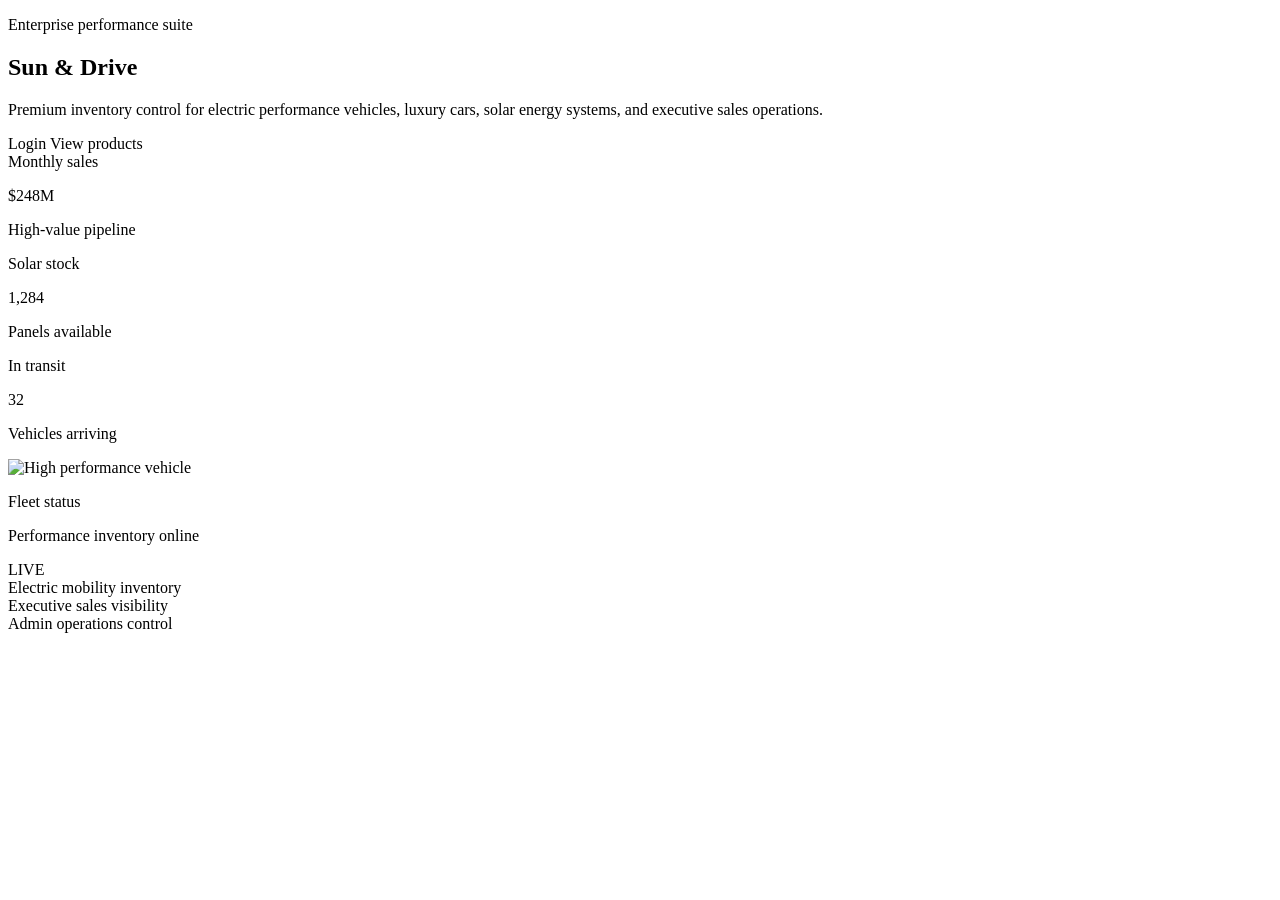
<file: src/main/resources/templates/index.html>
<!DOCTYPE html>
<html lang="en" xmlns:th="http://www.thymeleaf.org">

<head th:replace="~{layout/layout :: head}"></head>

<body>
<div class="min-h-screen bg-[#07090d] text-white"
     th:style="'background-image:
     linear-gradient(90deg, rgba(7,9,13,0.94) 0%, rgba(7,9,13,0.72) 42%, rgba(7,9,13,0.38) 100%), url(' + @{/images/indexImage.png} + ');
               background-size: cover;
               background-position: center;
               background-repeat: no-repeat;
               background-attachment: fixed;'">

    <div class="flex min-h-screen">
        <aside th:replace="~{layout/layout :: sidebar}"></aside>

        <main class="flex-1 px-6 py-8 lg:px-10">
            <section class="min-h-[calc(100vh-4rem)] flex flex-col justify-center">
                <div class="w-full max-w-6xl border border-white/15 bg-white/[0.055] backdrop-blur-xl shadow-2xl rounded-[28px] p-7 md:p-10 lg:p-12">
                    <div class="grid grid-cols-1 xl:grid-cols-[1.05fr_0.95fr] gap-10 items-center">
                        <div>
                            <p class="font-data text-xs md:text-sm text-red-200/85 tracking-[0.32em] uppercase">
                                Enterprise performance suite
                            </p>

                            <h1 class="mt-5 font-brand text-4xl md:text-6xl leading-tight tracking-[0.08em]">
                                Sun & Drive
                            </h1>

                            <p class="mt-5 max-w-2xl text-lg text-white/78 leading-relaxed">
                                Premium inventory control for electric performance vehicles, luxury cars, solar energy systems, and executive sales operations.
                            </p>

                            <div class="mt-8 flex flex-wrap gap-4">
                                <a th:href="@{/login}"
                                   class="inline-flex items-center justify-center gap-3 rounded-xl bg-gradient-to-r from-[#b91c1c] to-[#ef4444] px-6 py-3 font-semibold text-white shadow-lg shadow-red-950/40 transition hover:from-[#991b1b] hover:to-[#dc2626]">
                                    <i class="fa-solid fa-right-to-bracket"></i>
                                    <span>Login</span>
                                </a>

                                <a th:href="@{/products}"
                                   class="inline-flex items-center justify-center gap-3 rounded-xl border border-white/25 bg-white/[0.06] px-6 py-3 font-semibold text-white transition hover:bg-white/[0.12]">
                                    <span>View products</span>
                                </a>
                            </div>

                            <div class="mt-10 grid grid-cols-1 sm:grid-cols-3 gap-4">
                                <article class="rounded-2xl border border-white/12 bg-black/30 p-5">
                                    <div class="flex items-center justify-between text-white/70">
                                        <span class="font-data text-xs tracking-[0.18em] uppercase">Monthly sales</span>
                                        <i class="fa-solid fa-arrow-trend-up text-red-300"></i>
                                    </div>
                                    <p class="mt-4 font-data text-2xl font-semibold">$248M</p>
                                    <p class="mt-1 text-sm text-white/55">High-value pipeline</p>
                                </article>

                                <article class="rounded-2xl border border-white/12 bg-black/30 p-5">
                                    <div class="flex items-center justify-between text-white/70">
                                        <span class="font-data text-xs tracking-[0.18em] uppercase">Solar stock</span>
                                        <i class="fa-solid fa-solar-panel text-red-300"></i>
                                    </div>
                                    <p class="mt-4 font-data text-2xl font-semibold">1,284</p>
                                    <p class="mt-1 text-sm text-white/55">Panels available</p>
                                </article>

                                <article class="rounded-2xl border border-white/12 bg-black/30 p-5">
                                    <div class="flex items-center justify-between text-white/70">
                                        <span class="font-data text-xs tracking-[0.18em] uppercase">In transit</span>
                                        <i class="fa-solid fa-route text-red-300"></i>
                                    </div>
                                    <p class="mt-4 font-data text-2xl font-semibold">32</p>
                                    <p class="mt-1 text-sm text-white/55">Vehicles arriving</p>
                                </article>
                            </div>
                        </div>

                        <div class="hidden xl:block">
                            <div class="relative overflow-hidden rounded-[26px] border border-white/15 bg-black/35 shadow-2xl">
                                <img class="h-[470px] w-full object-cover"
                                     th:src="@{/images/indexImage.png}"
                                     alt="High performance vehicle">
                                <div class="absolute inset-x-0 bottom-0 border-t border-white/10 bg-black/55 p-5 backdrop-blur-md">
                                    <div class="flex items-center justify-between gap-4">
                                        <div>
                                            <p class="font-data text-xs tracking-[0.22em] text-white/55 uppercase">Fleet status</p>
                                            <p class="mt-1 text-lg font-semibold">Performance inventory online</p>
                                        </div>
                                        <span class="rounded-full border border-green-300/30 bg-green-400/15 px-3 py-1 font-data text-xs text-green-200">LIVE</span>
                                    </div>
                                </div>
                            </div>
                        </div>
                    </div>
                </div>

                <div class="mt-5 grid max-w-6xl grid-cols-1 gap-4 md:grid-cols-3">
                    <div class="flex items-center gap-3 border border-white/10 bg-black/30 px-5 py-4 backdrop-blur-md rounded-2xl">
                        <span class="flex h-10 w-10 shrink-0 items-center justify-center rounded-xl border border-red-300/20 bg-red-500/12 text-red-200">
                            <i class="fa-solid fa-bolt"></i>
                        </span>
                        <span class="text-sm text-white/70">Electric mobility inventory</span>
                    </div>
                    <div class="flex items-center gap-3 border border-white/10 bg-black/30 px-5 py-4 backdrop-blur-md rounded-2xl">
                        <span class="flex h-10 w-10 shrink-0 items-center justify-center rounded-xl border border-red-300/20 bg-red-500/12 text-red-200">
                            <i class="fa-solid fa-chart-line"></i>
                        </span>
                        <span class="text-sm text-white/70">Executive sales visibility</span>
                    </div>
                    <div class="flex items-center gap-3 border border-white/10 bg-black/30 px-5 py-4 backdrop-blur-md rounded-2xl">
                        <span class="flex h-10 w-10 shrink-0 items-center justify-center rounded-xl border border-red-300/20 bg-red-500/12 text-red-200">
                            <i class="fa-solid fa-user-shield"></i>
                        </span>
                        <span class="text-sm text-white/70">Admin operations control</span>
                    </div>
                </div>
            </section>
        </main>
    </div>
</div>

</body>
</html>
</file>
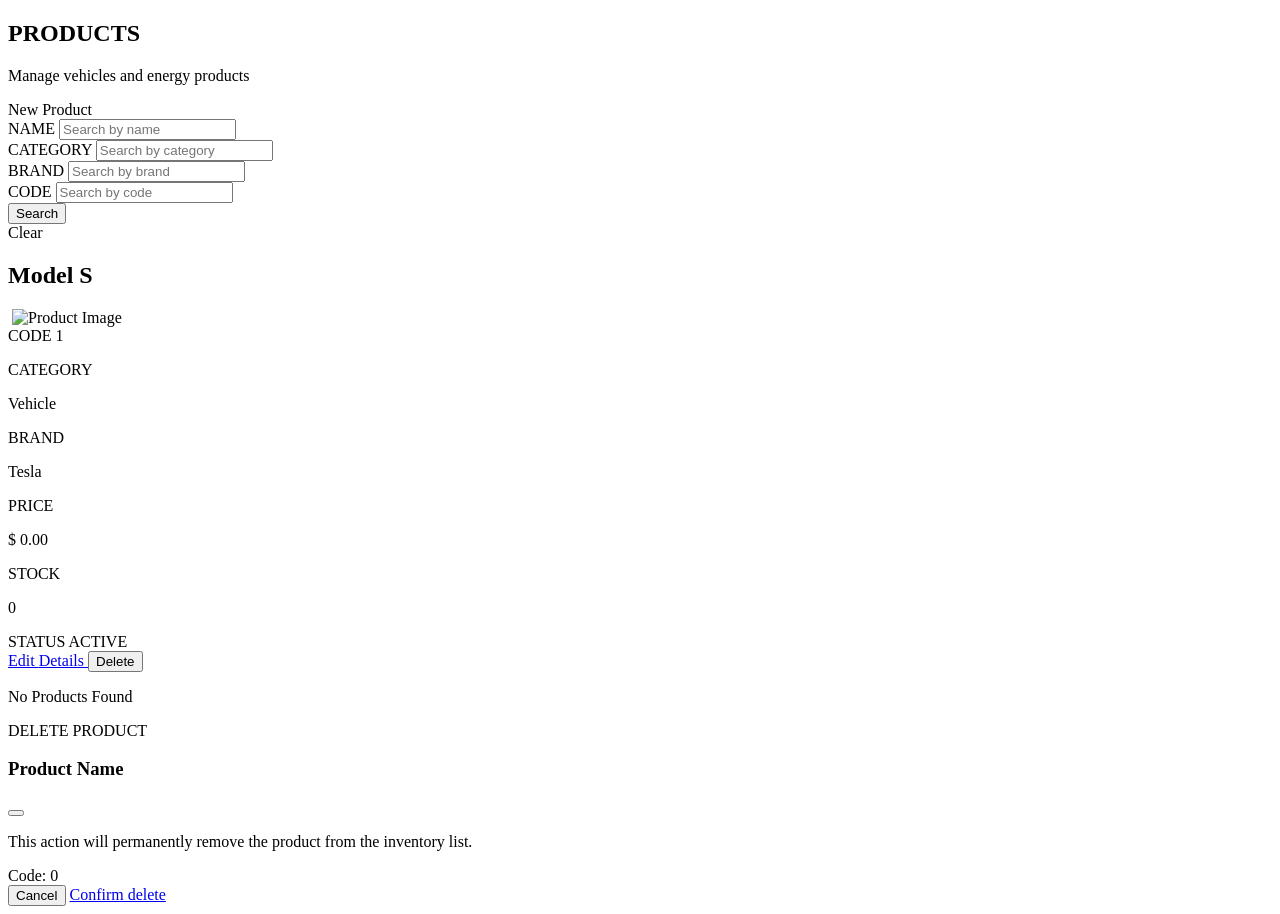
<file: src/main/resources/templates/products/listProducts.html>
<!DOCTYPE html>
<html lang="en" xmlns:th="http://www.thymeleaf.org">
<head th:replace="layout/layout :: head"></head>
<body class="min-h-screen bg-black text-white"
      th:style="'background-image: linear-gradient(rgba(0,0,0,0.35), rgba(0,0,0,0.50)), url(' + @{/images/indexImage.png} + '); background-size: cover; background-position: center; background-repeat: no-repeat; background-attachment: fixed;'">

<div class="flex min-h-screen">
    <aside th:replace="layout/layout :: sidebar"></aside>
    <main class="flex-1 px-8 py-6">

        <div th:if="${mensajeExito}" id = "alertSuccess"  class = "fixed top-4 left-1/2 -translate-x-1/2 z-50 bg-green-600 text-white px-6 py-3 rounded-xl shadow-xl font-semibold transition-all duration-500">
            <span th:text="${mensajeExito}"></span>
        </div>
        <div th:if="${mensajeError}" id="alertError" class="fixed top-4 left-1/2 -translate-x-1/2 z-50 bg-red-600 text-white px-6 py-3 rounded-xl shadow-xl font-semibold transition-all duration-500">
            <span th:text="${mensajeError}"></span>
        </div>
        <section class="w-full max-w-7xl mx-auto rounded-[28px] bg-[rgba(30,30,30,0.50)]
                        backdrop-blur-md border border-white/20 shadow-2xl p-6">
            <div class="flex flex-col lg:flex-row lg:items-center
                        lg:justify-between gap-4 mb-6">
                <div>
                    <h1 class="text-3xl font-light tracking-[0.25em]">PRODUCTS</h1>
                    <p class="text-white/70 mt-2">
                        Manage vehicles and energy products
                    </p>
                </div>
                <a th:href="@{/products/new}" class="inline-flex items-center gap-2 rounded-xl bg-gradient-to-r from-[#b91c1c] to-[#ef4444] px-5 py-3 font-semibold shadow-lg shadow-red-950/40 transition hover:from-[#991b1b] hover:to-[#dc2626]">
                    <i class="fa-solid fa-plus"></i>
                    <span>New Product</span>
                </a>

            </div>

            <form th:action="@{/products}" method="get" class="grid grid-cols-1 md:grid-cols-2 xl:grid-cols-6 gap-4 mb-8 items-end">
                <div>
                    <label class="block text-sm text-white/80 mb-2 tracking-[0.15em]">NAME</label>
                    <input type="text" name="nombreProd" th:value="${nombreProd}" placeholder="Search by name" class="h-12 w-full rounded-xl border border-white/20 bg-black/30 px-4 text-white placeholder-white/40 focus:outline-none focus:ring-2 focus:ring-red-500">
                </div>
                <div>
                    <label class="block text-sm text-white/80 mb-2 tracking-[0.15em]">CATEGORY</label>
                    <input type="text" name="categoria" th:value="${categoria}" placeholder="Search by category" class="h-12 w-full rounded-xl border border-white/20 bg-black/30 px-4 text-white placeholder-white/40 focus:outline-none focus:ring-2 focus:ring-red-500">
                </div>
                <div>
                    <label class="block text-sm text-white/80 mb-2 tracking-[0.15em]">BRAND</label>
                    <input type="text" name="marca" th:value="${marca}" placeholder="Search by brand" class="h-12 w-full rounded-xl border border-white/20 bg-black/30 px-4 text-white placeholder-white/40 focus:outline-none focus:ring-2 focus:ring-red-500">
                </div>

                <div>
                    <label class="block text-sm text-white/80 mb-2 tracking-[0.15em]">CODE</label>
                    <input type="number" name="idProd" th:value="${idProd}" placeholder="Search by code" class="h-12 w-full rounded-xl border border-white/20 bg-black/30 px-4 text-white placeholder-white/40 focus:outline-none focus:ring-2 focus:ring-red-500">
                </div>

                <div>
                    <button type="submit" class="flex h-12 w-full items-center justify-center gap-2 rounded-xl border border-white/20 bg-white/15 px-4 font-semibold shadow-md transition hover:bg-white/25">
                        <i class="fa-solid fa-magnifying-glass"></i>
                        <span>Search</span>
                    </button>
                </div>

                <div>
                    <a th:href="@{/products}" class="flex h-12 w-full items-center justify-center rounded-xl border border-white/20 bg-white/10 px-4 font-semibold transition hover:bg-white/30">
                        Clear
                    </a>
                </div>
            </form>

            <div th:if="${not #lists.isEmpty(products)}" class="grid grid-cols-1 sm:grid-cols-2 xl:grid-cols-3 gap-6">
                <div th:each="product : ${products}" class="rounded-[24px] overflow-hidden border border-white/15 bg-[rgba(255,255,255,0.08)] shadow-xl backdrop-blur-sm">
                    <div class="bg-white/25 px-4 py-3 text-center">
                        <h2 class="text-md tracking-[0.18em] font-semibold" th:text="${product.nombreProd}">Model S</h2>
                    </div>

                    <div class="bg-white/90 h-[220px] flex items-center justify-center overflow-hidden">
                        <img th:if="${product.fotoUrl != null and !#strings.isEmpty(product.fotoUrl) and !#strings.equalsIgnoreCase(product.fotoUrl, 'null')}"
                             th:src="${product.fotoUrl}"
                             th:alt="${product.nombreProd}"
                             onerror="this.onerror=null;this.src='/images/notAvailable.jpg';"
                             class="block h-full w-full object-cover">
                        <img th:unless="${product.fotoUrl != null and !#strings.isEmpty(product.fotoUrl) and !#strings.equalsIgnoreCase(product.fotoUrl, 'null')}"
                             th:src="@{/static/images/renault4.jpg}"
                             alt="Product Image"
                             class="block h-full w-full object-cover">
                    </div>

                    <div class="p-5 space-y-4">
                        <div class="flex items-center justify-between text-sm text-white/70 tracking-[0.12em]">
                            <span>CODE</span>
                            <span th:text="${product.idProd}">1</span>
                        </div>

                        <div class="grid grid-cols-2 gap-4 text-sm">
                            <div class="rounded-2xl bg-black/20 p-4">
                                <p class="text-white/60 tracking-[0.12em] mb-1">CATEGORY</p>
                                <p class="font-semibold" th:text="${product.categoria}">Vehicle</p>
                            </div>
                            <div class="rounded-2xl bg-black/20 p-4">
                                <p class="text-white/60 tracking-[0.12em] mb-1">BRAND</p>
                                <p class="font-semibold" th:text="${product.marca}">Tesla</p>
                            </div>
                            <div class="rounded-2xl bg-black/20 p-4">
                                <p class="text-white/60 tracking-[0.12em] mb-1">PRICE</p>
                                <p class="font-semibold" th:text="${'$ ' + product.precio}">$ 0.00</p>
                            </div>
                            <div class="rounded-2xl bg-black/20 p-4">
                                <p class="text-white/60 tracking-[0.12em] mb-1">STOCK</p>
                                <p class="font-semibold" th:text="${product.stock}">0</p>
                            </div>
                        </div>

                        <div class="flex items-center justify-between rounded-2xl bg-black/20 px-4 py-3">
                            <span class="text-white/60 tracking-[0.12em] text-sm">STATUS</span>
                            <span class="px-3 py-1 rounded-full text-sm font-semibold bg-lime-500/20 text-lime-200"
                                  th:text="${product.estadoProd}">ACTIVE</span>
                        </div>

                        <div class="grid grid-cols-3 gap-3 pt-2">
                            <a href="#" class="rounded-2xl bg-white/10 hover:bg-white/20 border border-white/15 transition px-4 py-3 text-sm font-semibold tracking-[0.1em] text-center">
                                Edit
                            </a>
                            <a href="#" class="rounded-2xl bg-gradient-to-r from-[#b91c1c] to-[#ef4444] border border-red-400/20 transition px-4 py-3 text-sm font-semibold tracking-[0.1em] text-center shadow-md shadow-red-950/30 hover:from-[#991b1b] hover:to-[#dc2626]">
                                Details
                            </a>
                            <button type="button"
                                    th:attr="onclick='confirmarEliminar(' + ${product.idProd} + ', &quot;' + ${product.nombreProd} + '&quot;)'"
                                    class="rounded-2xl bg-black/30 hover:bg-black/45 border border-white/10 transition px-4 py-3 text-sm font-semibold tracking-[0.1em] text-center text-red-200">
                                Delete
                            </button>
                        </div>
                    </div>
                </div>
            </div>

    <div th:if="${#lists.isEmpty(products)}" class="text-center py-16 text-white/70">
        <i class="fa-solid fa-box-open text-5xl mb-4">
        </i>
        <p class="text-xl tracking-[0.15em]">
            No Products Found
        </p>
    </div>
</section>
</main>
</div>
<div id="modalEliminar" class="fixed inset-0 z-50 hidden items-center justify-center bg-black/70 px-4">
    <div class="w-full max-w-md rounded-[24px] border border-white/15 bg-[rgba(24,24,24,0.96)] p-6 shadow-2xl backdrop-blur-md">
        <div class="flex items-start justify-between gap-4">
            <div>
                <p class="text-sm font-semibold tracking-[0.18em] text-red-300">DELETE PRODUCT</p>
                <h3 id="modalDeleteTitle" class="mt-2 text-2xl font-semibold text-white">Product Name</h3>
            </div>
            <button type="button"
                    onclick="cerrarModal()"
                    class="flex h-10 w-10 items-center justify-center rounded-full border border-white/10 bg-white/5 text-white/70 transition hover:bg-white/10 hover:text-white"
                    aria-label="Close modal">
                <i class="fa-solid fa-xmark"></i>
            </button>
        </div>

        <p class="mt-4 text-sm leading-6 text-white/70">
            This action will permanently remove the product from the inventory list.
        </p>

        <div class="mt-5 rounded-2xl border border-red-400/15 bg-red-500/10 px-4 py-3 text-sm text-red-100">
            <span class="font-semibold">Code:</span>
            <span id="modalDeleteCode">0</span>
        </div>

        <div class="mt-6 flex flex-col-reverse gap-3 sm:flex-row sm:justify-end">
            <button type="button"
                    onclick="cerrarModal()"
                    class="inline-flex h-12 items-center justify-center rounded-xl border border-white/15 bg-white/10 px-5 font-semibold text-white transition hover:bg-white/20">
                Cancel
            </button>
            <a id="btnConfirmarDelete"
               href="#"
               class="inline-flex h-12 items-center justify-center rounded-xl bg-gradient-to-r from-[#991b1b] to-[#ef4444] px-5 font-semibold text-white shadow-lg shadow-red-950/40 transition hover:from-[#7f1d1d] hover:to-[#dc2626]">
                Confirm delete
            </a>
        </div>
    </div>
</div>
<script>
    document.addEventListener('DOMContentLoaded', function () {
        const successAlert = document.getElementById('alertSuccess');
        const errorAlert = document.getElementById('alertError');
        const modal = document.getElementById('modalEliminar');
        if (successAlert) {
            setTimeout(function () {
                successAlert.classList.add('opacity-0');
            }, 3000);
        }
        if (errorAlert) {
            setTimeout(function () {
                errorAlert.classList.add('opacity-0');
            }, 4000);
        }

        if (modal) {
            modal.addEventListener('click', function (event) {
                if (event.target === modal) {
                    cerrarModal();
                }
            });
        }

        document.addEventListener('keydown', function (event) {
            if (event.key === 'Escape') {
                cerrarModal();
            }
        });
    });

    function confirmarEliminar(id, nombre) {
        document.getElementById('btnConfirmarDelete').href = '/products/delete/' + id;
        document.getElementById('modalDeleteCode').textContent = id;
        document.getElementById('modalDeleteTitle').textContent = nombre;

        const modal = document.getElementById('modalEliminar');
        modal.classList.remove('hidden');
        modal.classList.add('flex');
    }

    function cerrarModal() {
        const modal = document.getElementById('modalEliminar');
        if (!modal) {
            return;
        }
        modal.classList.add('hidden');
        modal.classList.remove('flex');
    }
</script>
</body>
</html>
</file>
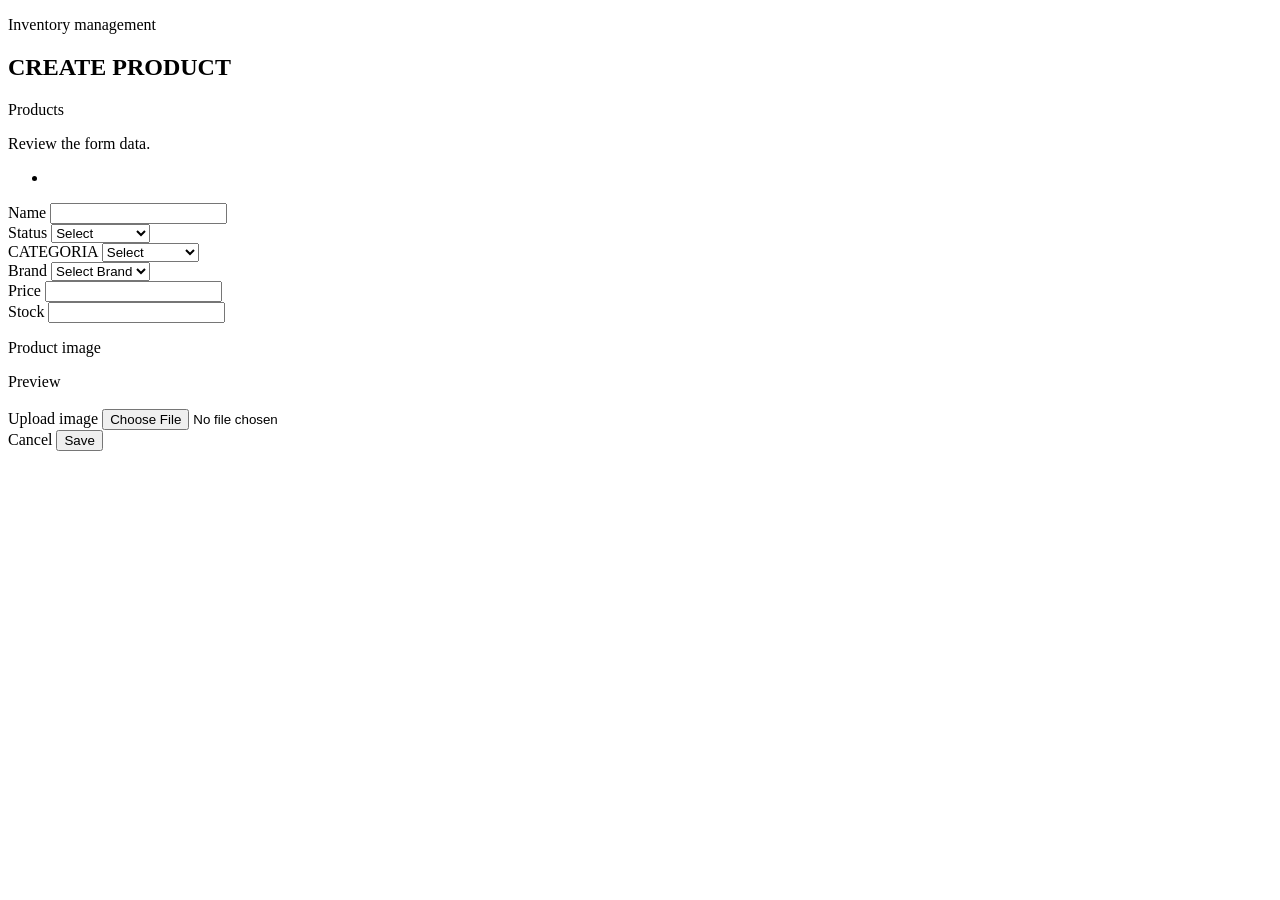
<file: src/main/resources/templates/products/newProduct.html>
<!DOCTYPE html>
<html lang="en" xmlns:th="http://www.thymeleaf.org">
<head>
    <th:block th:replace="~{layout/layout::head}"></th:block>
    <link rel="stylesheet" th:href="@{/css/new-product.css}">
</head>
<body class="min-h-screen bg-[#07090d] text-white">

<div class="flex min-h-screen">
    <div th:replace="~{layout/layout :: sidebar}"></div>

    <main class="flex-1 px-6 py-8 lg:px-10">
        <section class="product-form-shell">
            <div class="product-form-header">
                <div>
                    <p class="product-form-kicker">Inventory management</p>
                    <h1 class="product-form-title">CREATE PRODUCT</h1>
                </div>
                <a th:href="@{/products}" class="header-back-link">
                    <i class="fa-solid fa-arrow-left"></i>
                    <span>Products</span>
                </a>
            </div>

            <form th:action="@{/products/new}"
                  th:object="${product}"
                  method="post"
                  enctype="multipart/form-data">

                <div th:if="${#fields.hasAnyErrors()}" class="mb-4 rounded border border-red-500/40 bg-red-500/10 px-4 py-3 text-sm text-red-200">
                    <p class="font-semibold">Review the form data.</p>
                    <ul class="mt-2 list-disc pl-5">
                        <li th:each="err : ${#fields.errors('*')}" th:text="${err}"></li>
                    </ul>
                </div>

                <div th:if="${ErrorImagen}" class="mb-4 rounded border border-red-500/40 bg-red-500/10 px-4 py-3 text-sm text-red-200">
                    <span th:text="${ErrorImagen}"></span>
                </div>

                <div class="form-grid">
                    <div class="fields-panel">
                        <div class="field-block">
                            <label>Name</label>
                            <input type="text" th:field="*{nombreProd}" required>
                            <small th:if="${#fields.hasErrors('nombreProd')}" th:errors="*{nombreProd}" class="text-sm text-red-300"></small>
                        </div>

                        <div class="field-block">
                            <label>Status</label>
                            <select th:field="*{estadoProd}" required>
                                <option value="">Select</option>
                                <option value="Available">Available</option>
                                <option value="Out of Stock">Out Of Stock</option>
                            </select>
                            <small th:if="${#fields.hasErrors('estadoProd')}" th:errors="*{estadoProd}" class="text-sm text-red-300"></small>
                        </div>

                        <div class="field-block">
                            <label>CATEGORIA</label>
                            <select id="categoria" th:field="*{categoria}" required>
                                <option value=""> Select</option>
                                <option value="Sport cars">Sport cars</option>
                                <option value="luxury cars">Luxury cars</option>
                                <option value="Electric cars">Electric cars</option>
                                <option value="Solar panels">Solar panels</option>
                            </select>
                            <small th:if="${#fields.hasErrors('categoria')}" th:errors="*{categoria}" class="text-sm text-red-300"></small>
                        </div>

                        <div class="field-block">
                            <label>Brand</label>
                            <select id="marca"
                                    th:field="*{marca}"
                                    th:data-selected="*{marca}"
                                    required>
                                <option value="">Select brand</option>
                            </select>
                            <small th:if="${#fields.hasErrors('marca')}" th:errors="*{marca}" class="text-sm text-red-300"></small>
                        </div>

                        <div class="field-block">
                            <label>Price</label>
                            <input type="number" th:field="*{precio}" required min="100000000" step="any">
                            <small th:if="${#fields.hasErrors('precio')}" th:errors="*{precio}" class="text-sm text-red-300"></small>
                        </div>

                        <div class="field-block">
                            <label>Stock</label>
                            <input type="number" th:field="*{stock}" required min="0" step="1">
                            <small th:if="${#fields.hasErrors('stock')}" th:errors="*{stock}" class="text-sm text-red-300"></small>
                        </div>
                    </div>

                    <!-- columna derecha -->

                    <div class="image-panel">
                        <div class="image-panel-header">
                            <p>Product image</p>
                            <span>Preview</span>
                        </div>
                        <div class="image-preview-box">
                            <img id="imagePreview" th:src="@{/images/notAvailable.jpg}">
                        </div>
                        <div class="upload-panel">
                            <label for="foto" class="custom-upload-btn">
                                <i class="fa-solid fa-upload"></i>
                                Upload image
                            </label>
                            <input type="file" id="foto" name="foto" accept="image/*">
                            <small th:if="${#fields.hasErrors('fotoUrl')}" th:errors="*{fotoUrl}" class="text-sm text-red-300"></small>
                        </div>
                    </div>
                </div>
                <div class="form-actions">
                    <a th:href="@{/products}" class="btn-secondary">Cancel</a>
                    <button type="submit" class="btn-primary">Save</button>
                </div>
            </form>
        </section>
    </main>
</div>

<script>
    document.addEventListener("DOMContentLoaded", function(){

        const categoria = document.getElementById("categoria");
        const marca = document.getElementById("marca");

        const marcas = {
            "Sport cars": ["Ferrari","lambo", "porsche"],
            "luxury cars": ["BMW","Mersedes", "audi"],
            "Electric cars": ["Tesla","Cupra"],
            "Solar panels": ["Jinko", "Trina","LONGi"]
        };

        const selectedMarca = marca.getAttribute("data-selected");

        function cargarMarcas(categoriaSeleccionada, marcaSeleccionada = ""){
            marca.innerHTML = '<option value="">Select Brand</option>';

            if(marcas[categoriaSeleccionada]){
                marcas[categoriaSeleccionada].forEach(m => {
                    const opt = document.createElement("option");
                    opt.value = m;
                    opt.textContent = m;

                    if(m === marcaSeleccionada){
                        opt.selected = true;
                    }

                    marca.appendChild(opt);
                });
            }
        }

        categoria.addEventListener("change", function(){
            cargarMarcas(this.value);
        });

        cargarMarcas(categoria.value, selectedMarca);
    });

</script>

<script>
    const inputFoto = document.getElementById("foto");
    const preview = document.getElementById("imagePreview");
    const defaultImage = "/images/notAvailable.jpg";

    inputFoto.addEventListener("change", function(){
        const file =this.files[0];
        if (file && file.type.startsWith("image/")) {
            const reader = new FileReader();
            reader.onload = e => preview.src = e.target.result;
            reader.readAsDataURL(file);
        } else {
            preview.src = defaultImage;
        }
    });

</script>

<script th:if="${mensajeExito}" th:inline="javascript">
    alert([[${mensajeExito}]])
</script>
</body>
</html>
</file>
